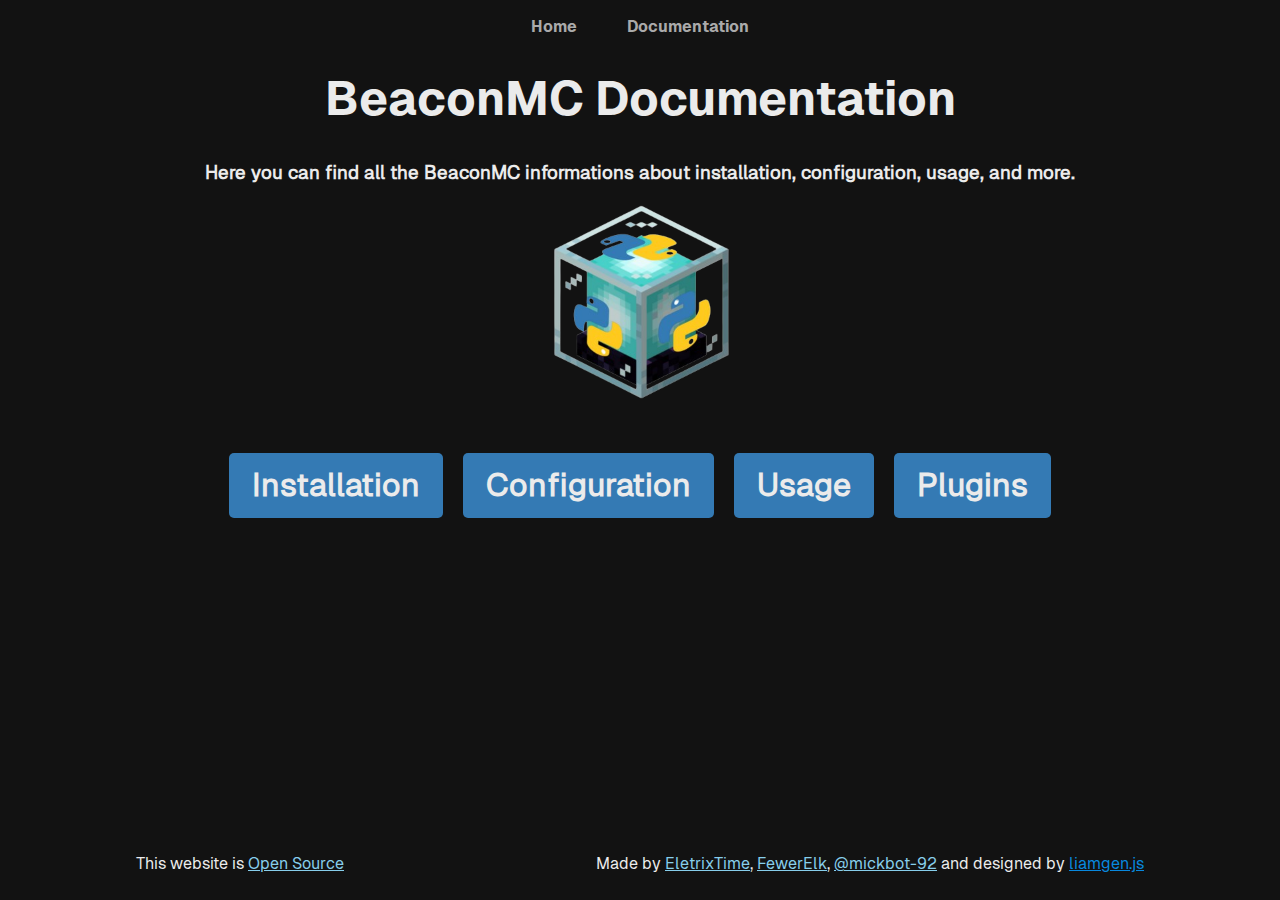
<file: documentation/index.html>
<!DOCTYPE html>
<html lang="en">
<head>
    <meta charset="UTF-8">
    <meta name="viewport" content="width=device-width, initial-scale=1.0">
    <title>BeaconMC Docs</title>

    <link rel="shortcut icon" href="../assets/logo.png" type="image/x-icon">

    <link rel="stylesheet" href="../assets/css/style.css">
    <link rel="stylesheet" href="https://cdnjs.cloudflare.com/ajax/libs/font-awesome/6.6.0/css/all.min.css" crossorigin="anonymous" referrerpolicy="no-referrer" />

    <!-- LGJS SEO -->
    <meta name="title" content="BeaconMC - Documentation">
    <meta name="description" content="The lightweight Python Minecraft server software !">
    <meta name="robots" content="index, follow">
    <meta http-equiv="Content-Type" content="text/html; charset=utf-8">
    <meta name="language" content="English">
    <meta name="generator" content="liamgen.js">
    <meta name="keywords" content="BeaconMC, Minecraft, Minecraft server, Python, Python Minecraft server, lightweight server, open source, plugins, plugin system, plugin creation, mods, Minecraft mods, GitHub, BeaconMC GitHub, server plugins, modding, developer tools, game development, server management, Discord, Minecraft customization, open-source project, server customization, game server, coding, programming, server mods, automation, lightweight, Python plugins, Python mods, Python game development, Python tools, Minecraft API, server plugins Python, event-driven, mods Python, spigot python, serveur minecraft python, minecraft python, spigot python minecraft, plugins python, spigot plugins">
    <meta name="theme-color" content="##347ab4" />

    <!-- OG LGJS SEO -->

    <meta property="og:title" content="BeaconMC - Documentation" />
    <meta property="og:description" content="The lightweight Python Minecraft server software !" />
    <meta property="og:image" content="https://beaconmcdev.github.io/BeaconMC/assets/logo.png" />
    <meta property="og:site_name" content="BeaconMC" />
    <meta property="og:locale" content="en_US" />
    <meta property="og:url" content="https://beaconmcdev.github.io/BeaconMC" />
    </head>
<body>
    <header>

        <ul>
            <li>
                <a href="https://beaconmcdev.github.io/BeaconMC/">Home</a>
            </li>
            <li>
                <a href="https://beaconmcdev.github.io/BeaconMC/documentation">Documentation</a>
            </li>
        </ul>
        <h1>BeaconMC Documentation</h1>

        <h3>
            Here you can find all the BeaconMC informations about installation, configuration, usage, and more.
        </h3>
    </header>
    <main>
        

        <img src="../assets/logo.png" width="200px" alt="">

        <div class="buttons">
            <a class="button-1 button" href="https://beaconmcdev.github.io/BeaconMC/documentation/installation">Installation</a>
            <a class="button-1 button" href="https://beaconmcdev.github.io/BeaconMC/documentation/configuration">Configuration</a>
            <a class="button-1 button" href="https://beaconmcdev.github.io/BeaconMC/creation">Usage</a>
            <a class="button-1 button" href="https://beaconmcdev.github.io/BeaconMC/documetation/plugins">Plugins</a>
        </div>
        
    </main>
    <footer>
        <p>
            This website is <a href="https://github.com/BeaconMCDev/BeaconMC/tree/website" target="_blank">Open Source</a>
        </p>
        <p>
            Made by <a href="https://github.com/EletrixtimeYT" target="_blank">EletrixTime</a>, <a href="https://github.com/FewerElk" target="_blank">FewerElk</a>, <a href="https://github.com/mickbot-92" target="_blank">@mickbot-92</a> and designed by <a href="https://liamgenjs.vercel.app" target="_blank" style="color: #0888de">liamgen.js</a>
        </p>
    </footer>
</body>
</html>
</file>
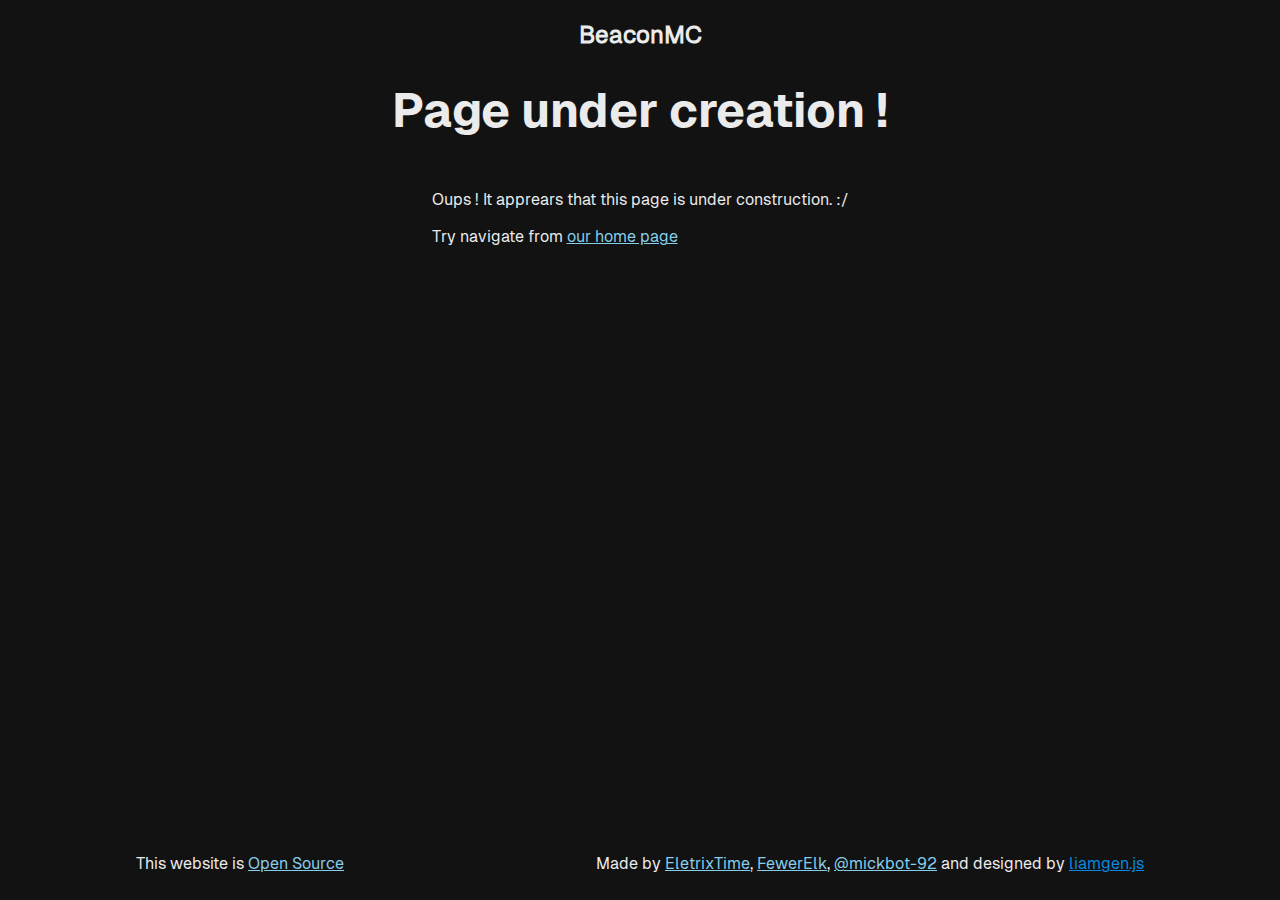
<file: creation.html>
<!DOCTYPE html>
<html lang="en">
<head>
    <meta charset="UTF-8">
    <meta name="viewport" content="width=device-width, initial-scale=1.0">
    <title>BeaconMC</title>

    <link rel="shortcut icon" href="https://beaconmcdev.github.io/BeaconMC/assets/logo.png" type="image/x-icon">

    <link rel="stylesheet" href="https://beaconmcdev.github.io/BeaconMC/assets/css/style.css">
    <link rel="stylesheet" href="https://cdnjs.cloudflare.com/ajax/libs/font-awesome/6.6.0/css/all.min.css" crossorigin="anonymous" referrerpolicy="no-referrer" />
</head>
<body>
    <header>
        <h2>BeaconMC</h2>

        <h1>
            Page under creation !
        </h1>
    </header>
    <main>

        <div>
            <p>Oups ! It apprears that this page is under construction. :/</p>
            <p>Try navigate from <a href="https://beaconmcdev.github.io/BeaconMC/">our home page</a></p>
        </div>
        
        
    </main>
    <footer>
        <p>
            This website is <a href="https://github.com/BeaconMCDev/BeaconMC/tree/website" target="_blank">Open Source</a>
        </p>
        <p>
            Made by <a href="https://github.com/eletrixtime" target="_blank">EletrixTime</a>, <a href="https://github.com/FewerElk" target="_blank">FewerElk</a>, <a href="https://github.com/mickbot-92" target="_blank">@mickbot-92</a> and designed by <a href="https://liamgenjs.vercel.app" target="_blank" style="color: #0888de">liamgen.js</a>
        </p>
    </footer>
</body>
</html>
</file>
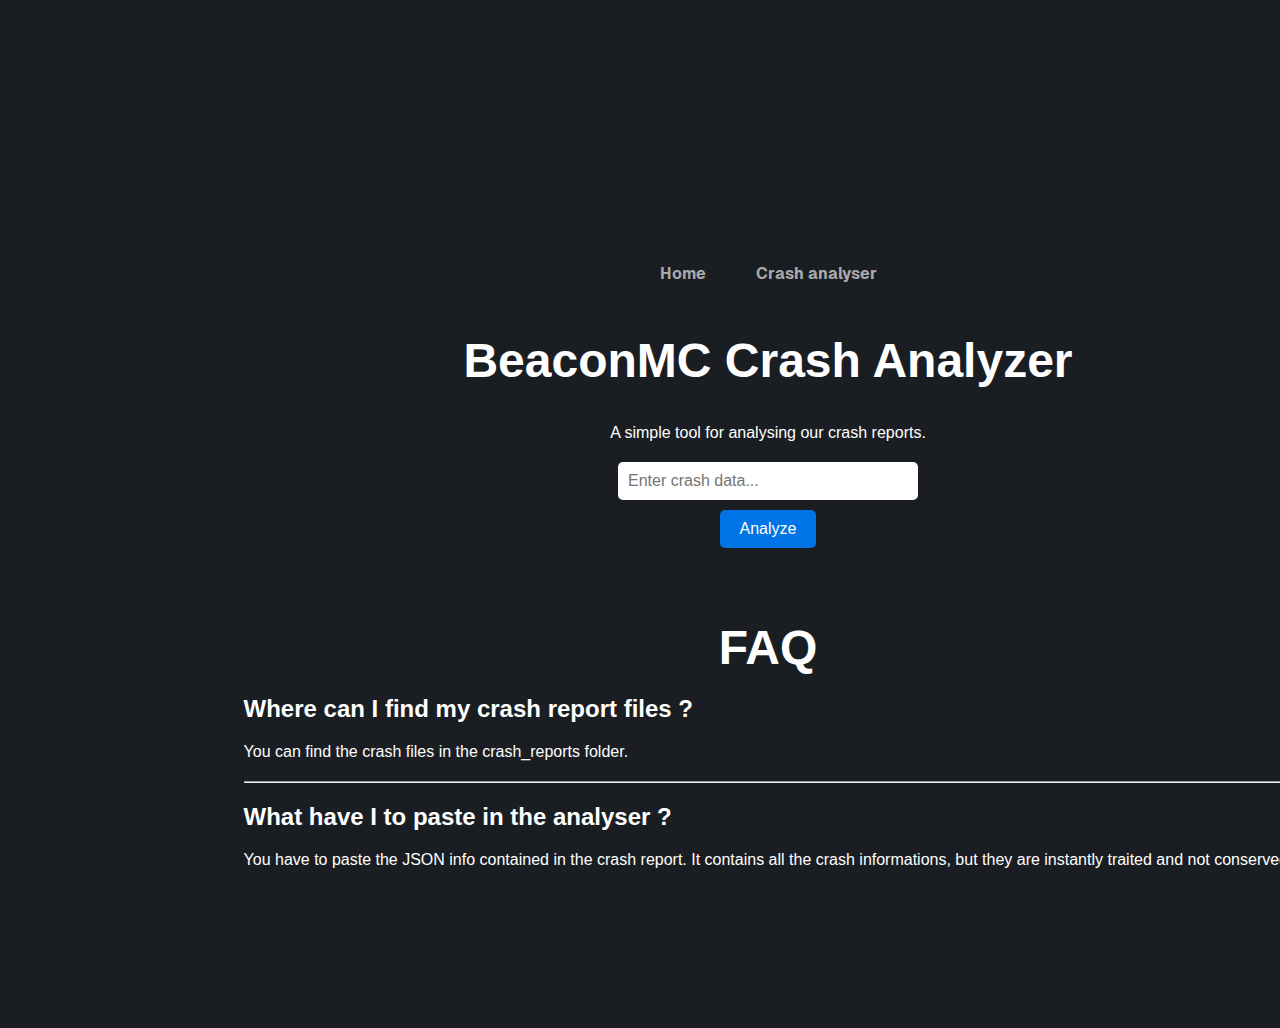
<file: debugger.html>
<!DOCTYPE html>
<html lang="en">
<head>
    <meta charset="UTF-8">
    <meta name="viewport" content="width=device-width, initial-scale=1.0">
    <title>BeaconMC - Crash analyser</title>
    <link rel="stylesheet" href="assets/css/style.css">
    <link rel="stylesheet" href="https://cdnjs.cloudflare.com/ajax/libs/font-awesome/6.6.0/css/all.min.css" crossorigin="anonymous" referrerpolicy="no-referrer" />
    <meta name="title" content="BeaconMC - Crash analyser">
    <meta name="description" content="A simple tool for analysing our crash reports.">
    <meta name="robots" content="index, follow">
    <meta http-equiv="Content-Type" content="text/html; charset=utf-8">
    <meta name="language" content="English">
    <meta name="generator" content="LiveInGround">
    <meta name="keywords" content="BeaconMC, Minecraft, Minecraft server, Python, Python Minecraft server, lightweight server, open source, plugins, plugin system, plugin creation, mods, Minecraft mods, GitHub, BeaconMC GitHub, server plugins, modding, developer tools, game development, server management, Discord, Minecraft customization, open-source project, server customization, game server, coding, programming, server mods, automation, lightweight, Python plugins, Python mods, Python game development, Python tools, Minecraft API, server plugins Python, event-driven, mods Python, spigot python, serveur minecraft python, minecraft python, spigot python minecraft, plugins python, spigot plugins">
    <meta name="theme-color" content="#121212" />
    <meta property="og:title" content="BeaconMC - Crash analyser" />
    <meta property="og:description" content="A simple tool for analysing our crash reports." />
    <meta property="og:image" content="https://beaconmcdev.github.io/BeaconMC/assets/logo.png" />
    <meta property="og:site_name" content="BeaconMC" />
    <meta property="og:locale" content="en_US" />
    <meta property="og:url" content="https://beaconmcdev.github.io/BeaconMC/debugger" />
    <link rel="shortcut icon" href="assets/logo.png" type="image/png">

    <style>
        body {
            margin: 10%;
            display: flex;
            flex-direction: column;
            justify-content: center;
            align-items: center;
            height: 100vh;
            font-family: Arial, sans-serif;
            color: rgb(255, 255, 255);
            background-color: rgb(26, 30, 34);
        }
        h1 {
            font-size: 3rem;
            margin-bottom: 20px;
        }
        code {
        display: block;
        padding: 10px;
        background-color: #1e1e1e;
        color: #d4d4d4;
        border-radius: 5px;
        font-family: "Courier New", Courier, monospace;
        white-space: pre-wrap; /* Garde la mise en forme des retours à la ligne */
        overflow-x: auto; /* Permet un défilement horizontal si nécessaire */
    }
        p {
            margin-bottom: 20px;
            font-size: 1rem;
        }
        .input-container {
            display: flex;
            flex-direction: column;
            align-items: center;
        }
        input[type="text"] {
            padding: 10px;
            font-size: 1rem;
            margin-bottom: 10px;
            border: none;
            border-radius: 5px;
            width: 300px;
        }
        button {
            padding: 10px 20px;
            font-size: 1rem;
            color: white;
            background-color: #0073e6;
            border: none;
            border-radius: 5px;
            cursor: pointer;
        }-a
        button:hover {
            background-color: #005bb5;
        }
        footer{
            /* footer alway at the bottom of the page */
            position: fixed;
            bottom: 0;
            width: 100%;
            background-color: #1e1e1e;
            color: #d4d4d4;
            text-align: center;
        }
        .yellow {
            color: #f1c40f;
        }
        .red {
            color: #e74c3c;
        }
        #faq {
            padding: 20px;
            border-radius: 5px;
            margin-top: 20px;
        }
    </style>
</head>
<body>
    <header>

        <ul>
            <li>
                <a href="https://beaconmcdev.github.io/BeaconMC/">Home</a>
            </li>
            <li>
                <a href="https://beaconmcdev.github.io/BeaconMC/debugger">Crash analyser</a>
            </li>
        </ul>
    </header>
    <h1>BeaconMC Crash Analyzer</h1>
    <p>A simple tool for analysing our crash reports.</p>
    <div id="input-c">
        <div class="input-container">
            <input type="text" placeholder="Enter crash data...">
            <button onclick="parse_crashfile(document.querySelector('input').value)">Analyze</button>
        </div>
    </div>
    <div id="output-c">
        <h1>Output: </h1>
        <hr>    
        <p><b>BeaconMC Version:</b> <span id="beaconmc_version"></span></p>
        <p><b>Minecraft Version:</b> <span id="mc_version"></span></p>
        <p><b>OS Name:</b> <span id="os_name"></span></p>
        <p><b>Date:</b> <span id="date"></span></p>
        <p><b>Python Version:</b> <span id="python_version"></span></p>
        <p><b>Online mode:</b> <span id="online_mode"></span></p>
        <p><b>Total Plugin:</b> <span id="total_plugin"></span></p>
        <p><b>Traceback Error:</b> <span id="traceback_error"></span></p>
        <h1>Quick fixes / recommendations</h1>
        <hr>
        <p id="whoatotod"></p>
    </div>
    <div id="faq">
        <h1 align="center">FAQ</h1>
        <h2>Where can I find my crash report files ?</h2>
        <p>You can find the crash files in the crash_reports folder.</p>
        <hr>
        <h2>What have I to paste in the analyser ?</h2>
        <p>You have to paste the JSON info contained in the crash report. It contains all the crash informations, but they are instantly traited and not conserved.</p>
        <!-- ... -->
    </div>

</body>
<script>
    LATEST_VERSION = "Alpha-dev"
    EXISTING_BMC_VERSIONS = ("Alpha-dev", "Alpha");
    LATEST_MC_VERSION = "1.21.3"
    EXISTING_MC_VERSIONS = ("1.21.3", "1.21")
    STABLE_PYTHON_VERSION = "3.10.9"

    document.getElementById("input-c").style.display = "block";
    // hide the output container
    document.getElementById("output-c").style.display = "none";

    function parse_crashfile(content) {
        const jsonStartIndex = content.lastIndexOf('{');
        if (jsonStartIndex === -1) {
            alert("No data provided.");
            return;
        }

        const jsonString = content.slice(jsonStartIndex);
        let crashData;

        try {
            crashData = JSON.parse(jsonString);
        } catch (error) {
            alert("Invalid JSON data provided.");
            return;
        }

        function parseVersion(versionString) {
    
            let match = versionString.match(/\d+\.\d+(\.\d+)?/);
            return match ? match[0] : "unknown";
        }

        function parsePythonVersion(versionString) {
            let cleanVersion = parseVersion(versionString);
            let pythonLink = `https://docs.python.org/${cleanVersion.split('.')[0]}.${cleanVersion.split('.')[1]}/`;
            return { cleanVersion, pythonLink };
        }

        function formatDate(isoDate) {
            let date = new Date(isoDate);
            return date.toLocaleString();
        }

        const beaconmc_version = crashData.bmc_version;
        const mc_version = parseVersion(crashData.mc_version);
        const os_name = crashData.os_name;
        const date = formatDate(crashData.date);
        const { cleanVersion: python_version, pythonLink } = parsePythonVersion(crashData.python_version);
        const total_plugin = crashData.total_plugin;
        const traceback_error = crashData.traceback;
        const online_mode = crashData.online_mode;

        document.getElementById("input-c").style.display = "none";
        document.getElementById("output-c").style.display = "block"; 


        document.getElementById("beaconmc_version").innerHTML = beaconmc_version;
        document.getElementById("mc_version").innerHTML = mc_version;
        document.getElementById("os_name").innerHTML = os_name;
        document.getElementById("online_mode").innerHTML = online_mode;
        document.getElementById("date").innerHTML = date;
        document.getElementById("python_version").innerHTML = `<a href="${pythonLink}" target="_blank">${python_version}</a>`;
        document.getElementById("total_plugin").innerHTML = total_plugin;
        document.getElementById("traceback_error").innerHTML = "<code>" +
            traceback_error.replace(/</g, "&lt;")
                .replace(/>/g, "&gt;")
                .replace(/\n/g, "<br>") 
                .replace(" ", "&nbsp;")
                .replace("\n", "<br>") +
            "</code>";
        
        if (beaconmc_version != LATEST_VERSION) {
            if (EXISTING_BMC_VERSIONS.includes(beaconmc_version)) {
                document.getElementById("beaconmc_version").innerHTML += " (<b class='yellow'>outdated</b>)";
                document.getElementById("whoatotod").innerHTML = "<br>- Please update BeaconMC to the latest version.";
            } else {
                document.getElementById("beaconmc_version").innerHTML += " (<b class='red'>unknown</b>)";
                document.getElementById("whoatotod").innerHTML = "<br>- This version of BeaconMC is not recognized. Please reinstall BeaconMC from our GitHub without editing it.";
            }
        }

        if (!LATEST_MC_VERSION.includes(mc_version)) {
            if (EXISTING_MC_VERSIONS.includes(mc_version)) {
                document.getElementById("mc_version").innerHTML += " (<b class='yellow'>outdated</b>)";
                document.getElementById("whoatotod").innerHTML = "<br>- Please update Minecraft to the latest version.";
            } else {
                document.getElementById("mc_version").innerHTML += " (<b class='red'>unsupported</b>)";
                document.getElementById("whoatotod").innerHTML = "<br>- This version of Minecraft is not supported.";
            }

            document.getElementById("mc_version").innerHTML += " (<b class='red'>unsupported</b>)";
            document.getElementById("whoatotod").innerHTML = "<br>- This version of Minecraft is not supported.";
        }


        function comparePythonVersion(version, target) {
            let versionParts = version.split('.');
            let versionFloat = parseFloat(versionParts[0] + '.' + versionParts[1]);
            return versionFloat <= target;
        }

        if (comparePythonVersion(python_version, 3.10)) {
            if (parseFloat(python_version) <= 3.8) {
                document.getElementById("python_version").innerHTML += " (<b class='yellow'>outdated</b>)";
                document.getElementById("whoatotod").innerHTML += "<br> - This version of python is outdated and may cause crashes. Please update to a better version of python (" + STABLE_PYTHON_VERSION + ").";
            }
        }

        if (comparePythonVersion(python_version, 3.0)) {
            document.getElementById("python_version").innerHTML += " (<b class='red'>not supported</b>)";
            document.getElementById("whoatotod").innerHTML += "<br> - BeaconMC uses python 3, python 2 will not work. Please use a recent version of python (" + STABLE_PYTHON_VERSION + ").";
        }

        if (!online_mode) {
            document.getElementById("online_mode").innerHTML += " (<b class='red'>WARNING: NOT SECURE</b>)";
            document.getElementById("whoatotod").innerHTML += "<br>- Please enable online mode in the server.properties file. This will prevent cracked clients from joining and enforce your server safety.";
        }
        if (traceback_error.includes("ModuleNotFoundError")) {
            document.getElementById("traceback_error").innerHTML += "<br><b class='red'>ModuleNotFoundError detected</b>";
            document.getElementById("whoatotod").innerHTML += "<br>- Please try reinstalling beaconmc, without modifications.";
        }
        if (traceback_error.includes("DeprecationWarning")) {
            document.getElementById("traceback_error").innerHTML += "<br><b class='yellow'>DeprecationWarning detected</b>";
            document.getElementById("whoatotod").innerHTML += "<br>- Please update your plugins to the latest version. Are you a plugin developper ? Please use the latest api methods.";
        }
        if (traceback_error.includes("SyntaxError")) {
            document.getElementById("traceback_error").innerHTML += "<br><b class='red'>SyntaxError detected</b>";
            document.getElementById("whoatotod").innerHTML += "<br>- Please check your plugins for syntax errors.";
        }

        if (document.getElementById("whoatotod").innerHTML === "") {
            document.getElementById("whoatotod").innerHTML = "<br>No quick fixes or recommendations found. Please open an issue on our GitHub if you need help.";
        }
    }
</script>
</html>
</file>
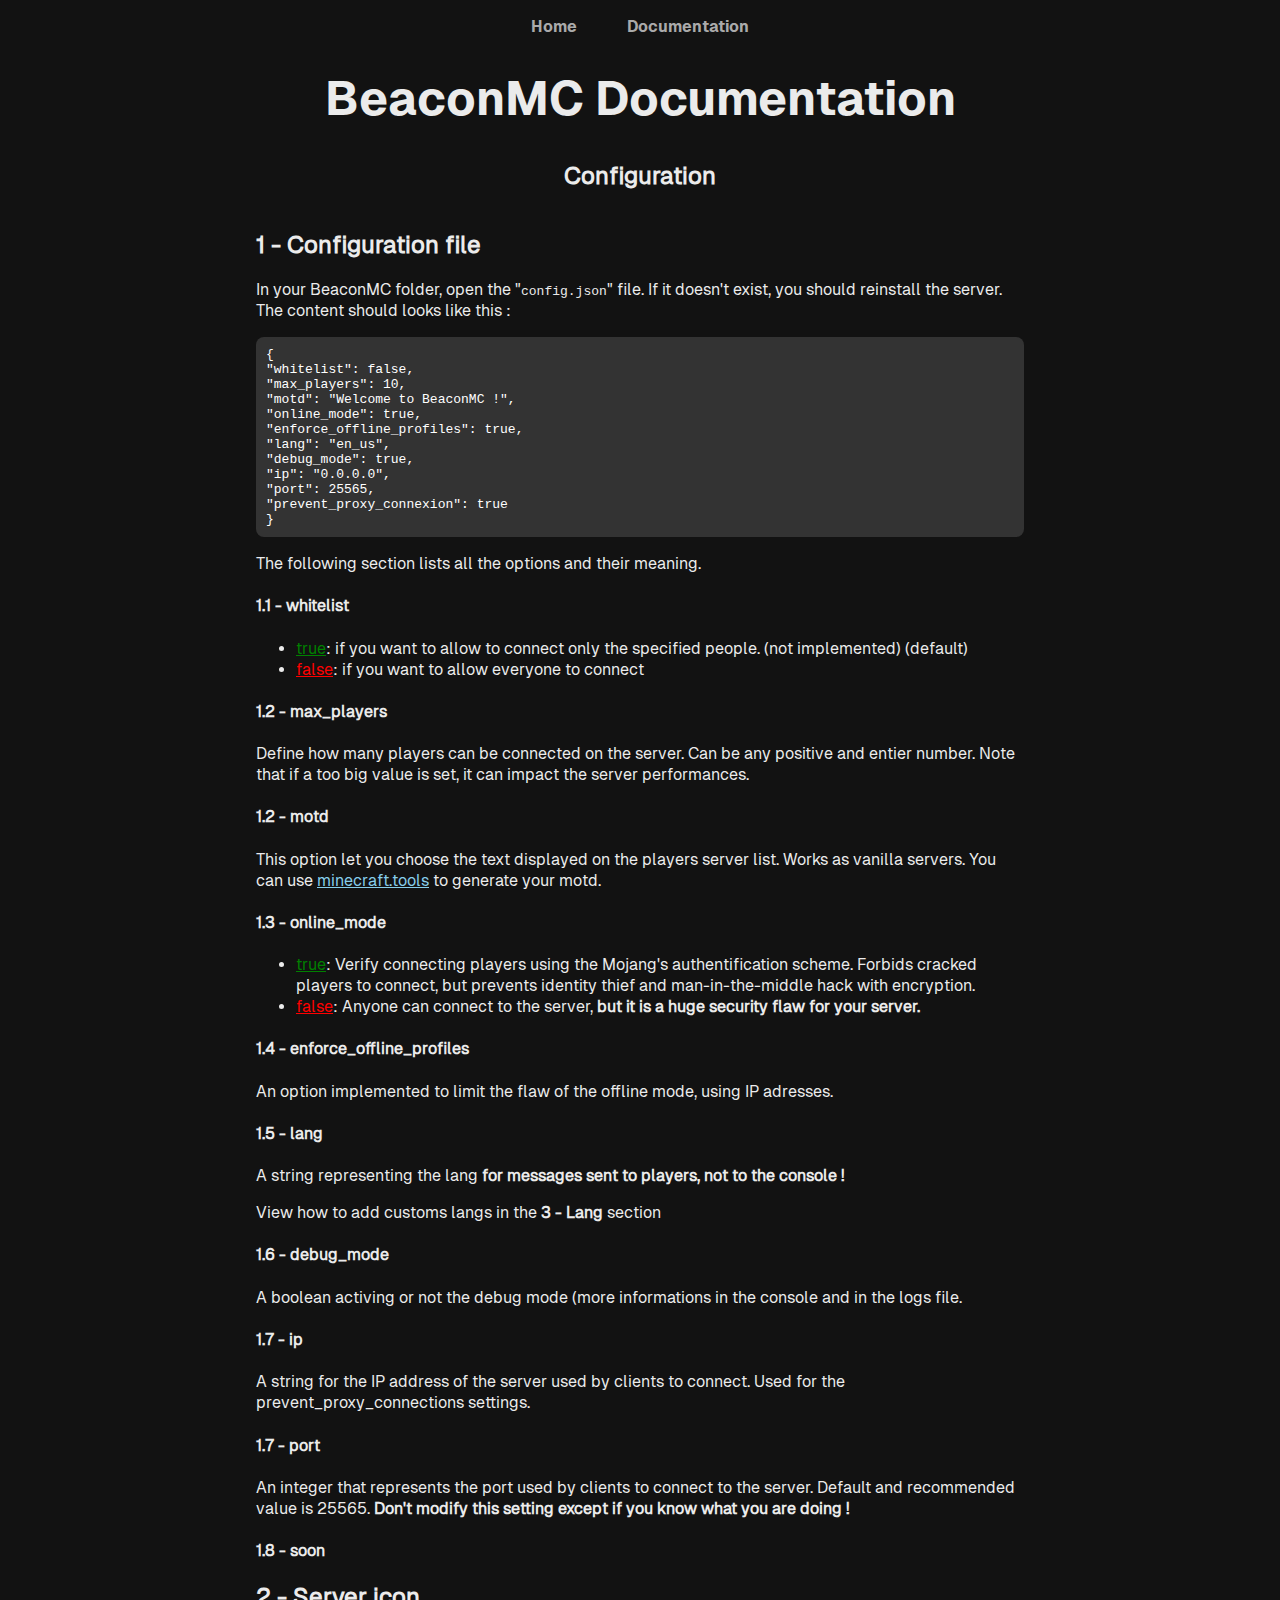
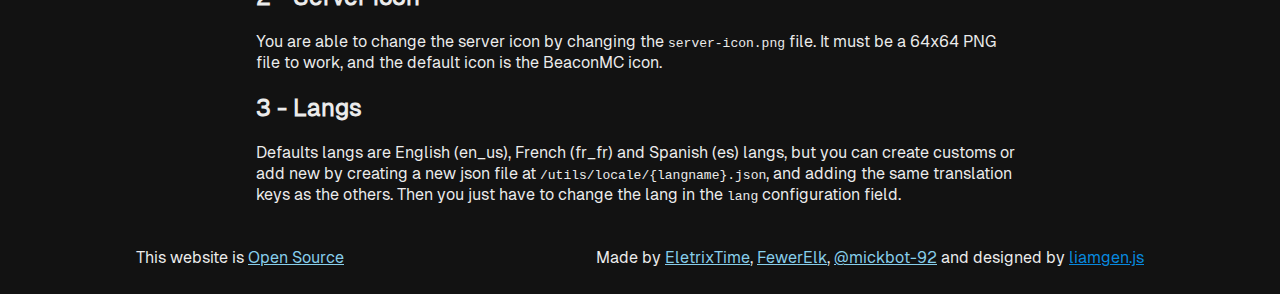
<file: documentation/configuration.html>
<!DOCTYPE html>
<html lang="en">
<head>
    <meta charset="UTF-8">
    <meta name="viewport" content="width=device-width, initial-scale=1.0">
    <title>BeaconMC Documentation</title>

    <link rel="shortcut icon" href="../assets/logo.png" type="image/x-icon">

    <link rel="stylesheet" href="../assets/css/style.css">
    <link rel="stylesheet" href="https://cdnjs.cloudflare.com/ajax/libs/font-awesome/6.6.0/css/all.min.css" crossorigin="anonymous" referrerpolicy="no-referrer" />

    <!-- LGJS SEO -->
    <meta name="title" content="BeaconMC - Configuration">
    <meta name="description" content="The lightweight Python Minecraft server software !">
    <meta name="robots" content="index, follow">
    <meta http-equiv="Content-Type" content="text/html; charset=utf-8">
    <meta name="language" content="English">
    <meta name="generator" content="liamgen.js">
    <meta name="keywords" content="BeaconMC, Minecraft, Minecraft server, Python, Python Minecraft server, lightweight server, open source, plugins, plugin system, plugin creation, mods, Minecraft mods, GitHub, BeaconMC GitHub, server plugins, modding, developer tools, game development, server management, Discord, Minecraft customization, open-source project, server customization, game server, coding, programming, server mods, automation, lightweight, Python plugins, Python mods, Python game development, Python tools, Minecraft API, server plugins Python, event-driven, mods Python, spigot python, serveur minecraft python, minecraft python, spigot python minecraft, plugins python, spigot plugins">
    <meta name="theme-color" content="##347ab4" />

    <!-- OG LGJS SEO -->

    <meta property="og:title" content="BeaconMC - Configuration" />
    <meta property="og:description" content="The lightweight Python Minecraft server software !" />
    <meta property="og:image" content="https://beaconmcdev.github.io/BeaconMC/assets/logo.png" />
    <meta property="og:site_name" content="BeaconMC" />
    <meta property="og:locale" content="en_US" />
    <meta property="og:url" content="https://beaconmcdev.github.io/BeaconMC" />
</head>
<body>
    <header>

        <ul>
            <li>
                <a href="https://beaconmcdev.github.io/BeaconMC/">Home</a>
            </li>
            <li>
                <a href="https://beaconmcdev.github.io/BeaconMC/documentation">Documentation</a>
            </li>
        </ul>
        <h1>BeaconMC Documentation</h1>

        <h2>
            Configuration
        </h2>
    </header>
    <main>

        <div class="docs">
            <h2>1 - Configuration file</h2>
            <p>In your BeaconMC folder, open the "<code>config.json</code>" file. If it doesn't exist, you should reinstall the server. The content should looks like this :
                <pre>{<br>"whitelist": false,<br>"max_players": 10,<br>"motd": "Welcome to BeaconMC !",<br>"online_mode": true,<br>"enforce_offline_profiles": true,<br>"lang": "en_us",<br>"debug_mode": true, <br>"ip": "0.0.0.0", <br>"port": 25565, <br>"prevent_proxy_connexion": true<br>}</pre>
            </p>
            <p>The following section lists all the options and their meaning.</p>
            <h4>1.1 - whitelist</h4>
                <ul>
                    <li><u style="color:green;">true</u>: if you want to allow to connect only the specified people. (not implemented) (default)</li>
                    <li><u style="color:red;">false</u>: if you want to allow everyone to connect</li>
                </ul>
            <h4>1.2 - max_players</h4>
                <p>Define how many players can be connected on the server. Can be any positive and entier number. Note that if a too big value is set, it can impact the server performances.</p>
            <h4>1.2 - motd</h4>
                <p>This option let you choose the text displayed on the players server list. Works as vanilla servers. You can use <a href="https://minecraft.tools/en/motd.php">minecraft.tools</a> to generate your motd.</p>
            <h4>1.3 - online_mode</h4>
            <ul>
                <li><u style="color:green;">true</u>: Verify connecting players using the Mojang's authentification scheme. Forbids cracked players to connect, but prevents identity thief and man-in-the-middle hack with encryption.</li>
                <li><u style="color:red;">false</u>: Anyone can connect to the server, <b>but it is a huge security flaw for your server.</b></li>
            </ul>
            <h4>1.4 - enforce_offline_profiles</h4>
                <p>An option implemented to limit the flaw of the offline mode, using IP adresses.</p>
            <h4>1.5 - lang</h4>
                <p>A string representing the lang <b>for messages sent to players, not to the console !</b></p>
                <p>View how to add customs langs in the <b>3 - Lang</b> section
            <h4>1.6 - debug_mode</h4>
                <p>A boolean activing or not the debug mode (more informations in the console and in the logs file.</p>
            <h4>1.7 - ip</h4>
                <p>A string for the IP address of the server used by clients to connect. Used for the prevent_proxy_connections settings.</p>
            <h4>1.7 - port</h4>
                <p>An integer that represents the port used by clients to connect to the server. Default and recommended value is 25565. <b>Don't modify this setting except if you know what you are doing !</b></p>
            <h4>1.8 - soon</h4>

            <h2>2 - Server icon</h2>
            <p>You are able to change the server icon by changing the <code>server-icon.png</code> file. It must be a 64x64 PNG file to work, and the default icon is the BeaconMC icon.</p>
            <h2>3 - Langs</h2>
            <p>Defaults langs are English (en_us), French (fr_fr) and Spanish (es) langs, but you can create customs or add new by creating a new json file at <code>/utils/locale/{langname}.json</code>, and adding the same translation keys as the others. Then you just have to change the lang in the <code>lang</code> configuration field.</p>
        </div>
        
        

        
    </main>
    <footer>
        <p>
            This website is <a href="https://github.com/BeaconMCDev/BeaconMC/tree/website" target="_blank">Open Source</a>
        </p>
        <p>
            Made by <a href="https://github.com/eletrixtime" target="_blank">EletrixTime</a>, <a href="https://github.com/FewerElk" target="_blank">FewerElk</a>, <a href="https://github.com/mickbot-92" target="_blank">@mickbot-92</a> and designed by <a href="https://liamgenjs.vercel.app" target="_blank" style="color: #0888de">liamgen.js</a>
        </p>
    </footer>
</body>
</html>
</file>
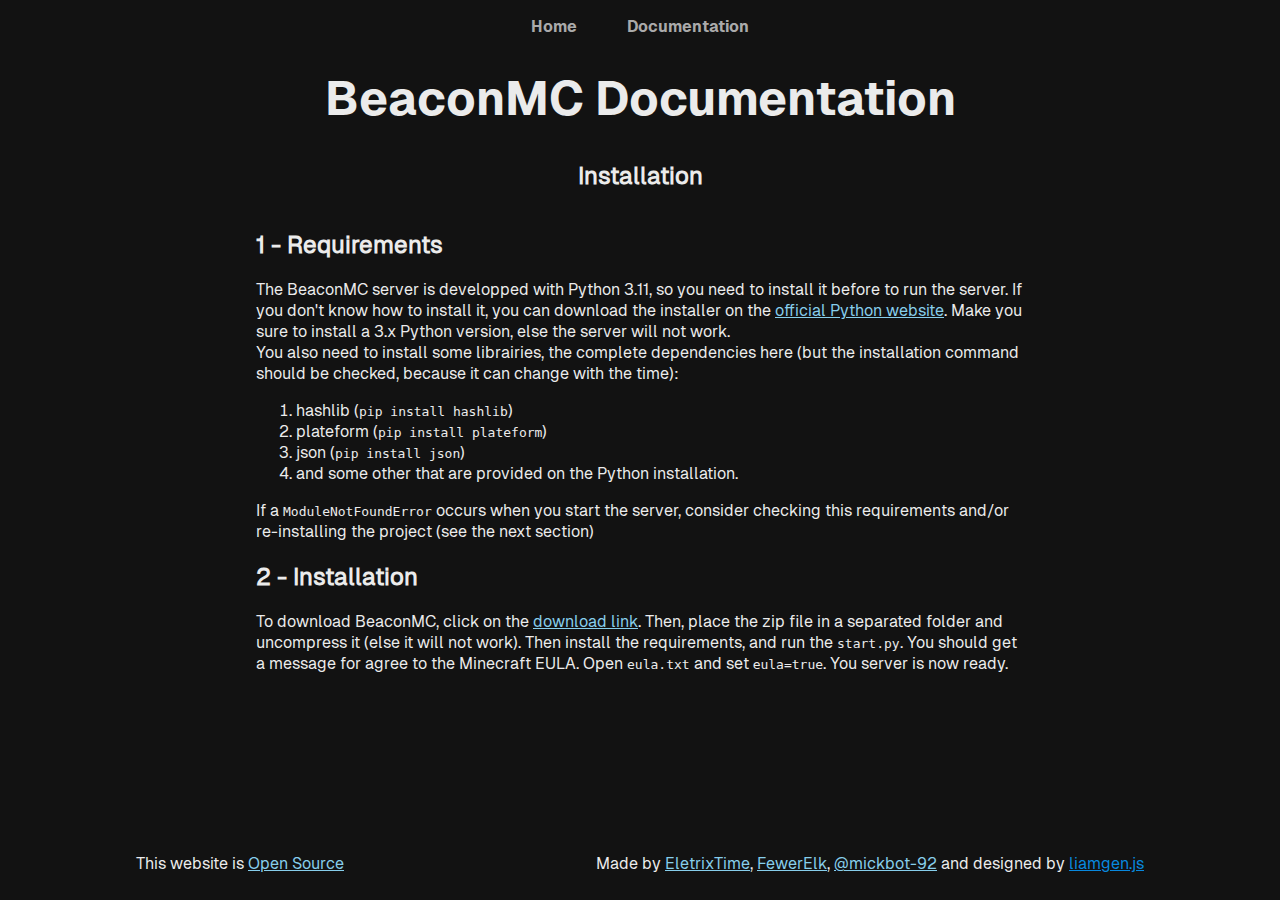
<file: documentation/installation.html>
<!DOCTYPE html>
<html lang="en">
<head>
    <meta charset="UTF-8">
    <meta name="viewport" content="width=device-width, initial-scale=1.0">
    <title>BeaconMC Docs</title>

    <link rel="shortcut icon" href="../assets/logo.png" type="image/x-icon">

    <link rel="stylesheet" href="../assets/css/style.css">
    <link rel="stylesheet" href="https://cdnjs.cloudflare.com/ajax/libs/font-awesome/6.6.0/css/all.min.css" crossorigin="anonymous" referrerpolicy="no-referrer" />

    <!-- LGJS SEO -->
    <meta name="title" content="BeaconMC - Installation">
    <meta name="description" content="The lightweight Python Minecraft server software !">
    <meta name="robots" content="index, follow">
    <meta http-equiv="Content-Type" content="text/html; charset=utf-8">
    <meta name="language" content="English">
    <meta name="generator" content="liamgen.js">
    <meta name="keywords" content="BeaconMC, Minecraft, Minecraft server, Python, Python Minecraft server, lightweight server, open source, plugins, plugin system, plugin creation, mods, Minecraft mods, GitHub, BeaconMC GitHub, server plugins, modding, developer tools, game development, server management, Discord, Minecraft customization, open-source project, server customization, game server, coding, programming, server mods, automation, lightweight, Python plugins, Python mods, Python game development, Python tools, Minecraft API, server plugins Python, event-driven, mods Python, spigot python, serveur minecraft python, minecraft python, spigot python minecraft, plugins python, spigot plugins">
    <meta name="theme-color" content="##347ab4" />

    <!-- OG LGJS SEO -->

    <meta property="og:title" content="BeaconMC - Installation" />
    <meta property="og:description" content="The lightweight Python Minecraft server software !" />
    <meta property="og:image" content="https://beaconmcdev.github.io/BeaconMC/assets/logo.png" />
    <meta property="og:site_name" content="BeaconMC" />
    <meta property="og:locale" content="en_US" />
    <meta property="og:url" content="https://beaconmcdev.github.io/BeaconMC" />
</head>
<body>
    <header>

        <ul>
            <li>
                <a href="https://beaconmcdev.github.io/BeaconMC">Home</a>
            </li>
            <li>
                <a href="https://beaconmcdev.github.io/BeaconMC/documentation">Documentation</a>
            </li>
        </ul>
        <h1>BeaconMC Documentation</h1>

        <h2>
            Installation
        </h2>
    </header>
    <main>

        <div class="docs">
            <h2>1 - Requirements</h2>
            <p>The BeaconMC server is developped with Python 3.11, so you need to install it before to run the server. If you don't know how to install it, you can download the installer on the <a href="https://www.python.org/">official Python website</a>. Make you sure to install a 3.x Python version, else the server will not work.<br>
            You also need to install some librairies, the complete dependencies here (but the installation command should be checked, because it can change with the time):</p>
            <ol>
                <li>hashlib (<code>pip install hashlib</code>)</li>
                <li>plateform (<code>pip install plateform</code>)</li>
                <li>json (<code>pip install json</code>)</li>
                <li>and some other that are provided on the Python installation.</li>
            </ol>
            <p>If a <code>ModuleNotFoundError</code> occurs when you start the server, consider checking this requirements and/or re-installing the project (see the next section)</p>
            <h2>2 - Installation</h2>
            <p>To download BeaconMC, click on the <a href="https://github.com/BeaconMCDev/BeaconMC/tree/website">download link</a>. Then, place the zip file in a separated folder and uncompress it (else it will not work). Then install the requirements, and run the <code>start.py</code>. You should get a message for agree to the Minecraft EULA. Open <code>eula.txt</code> and set <code>eula=true</code>. You server is now ready.</p>
        </div>
        
    </main>
    <footer>
        <p>
            This website is <a href="https://github.com/BeaconMCDev/BeaconMC/tree/website" target="_blank">Open Source</a>
        </p>
        <p>
            Made by <a href="https://github.com/eletrixtime" target="_blank">EletrixTime</a>, <a href="https://github.com/FewerElk" target="_blank">FewerElk</a>, <a href="https://github.com/mickbot-92" target="_blank">@mickbot-92</a> and designed by <a href="https://liamgenjs.vercel.app" target="_blank" style="color: #0888de">liamgen.js</a>
        </p>
    </footer>
</body>
</html>
</file>
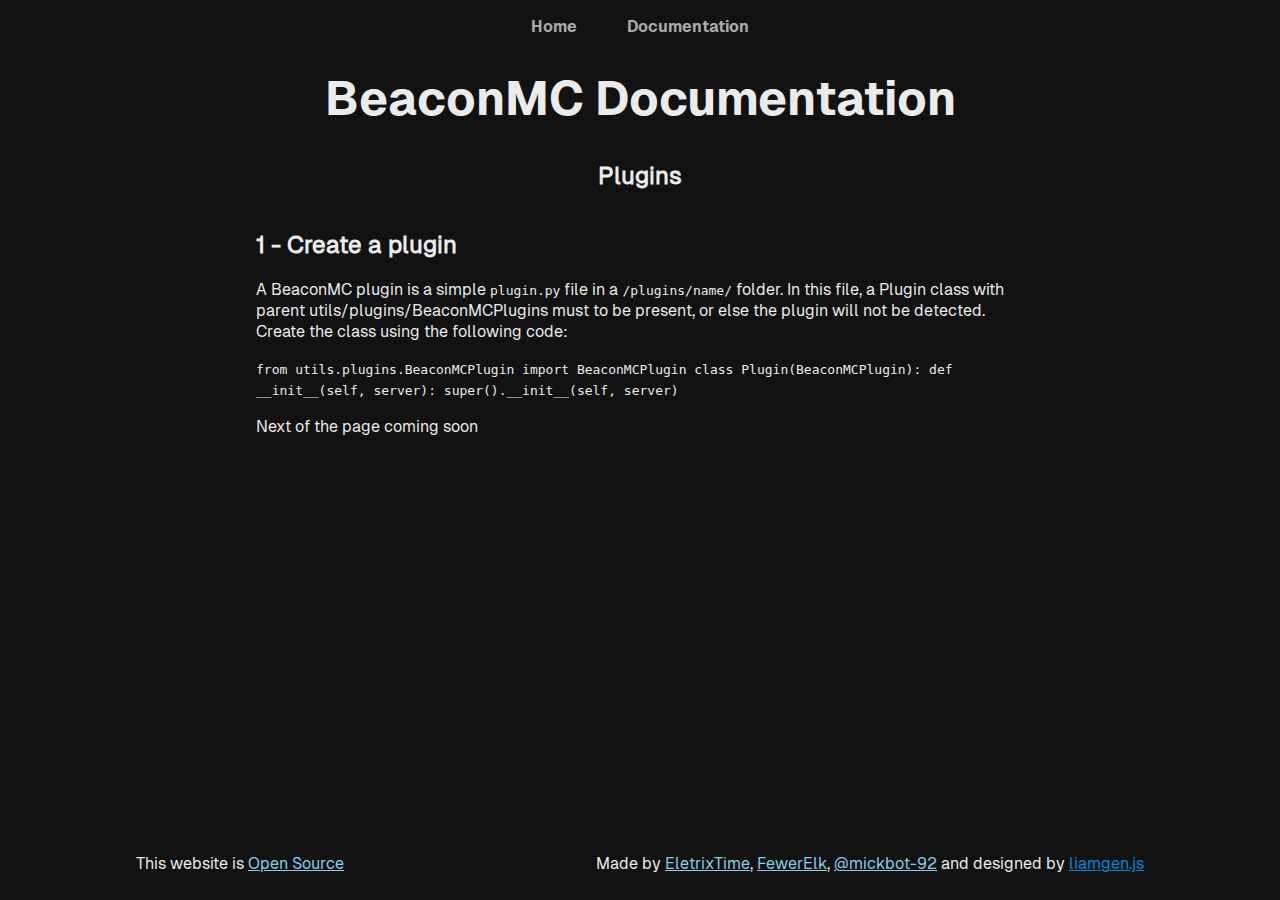
<file: documentation/plugins.html>
<!DOCTYPE html>
<html lang="en">
<head>
    <meta charset="UTF-8">
    <meta name="viewport" content="width=device-width, initial-scale=1.0">
    <title>BeaconMC Documentation</title>

    <link rel="shortcut icon" href="../assets/logo.png" type="image/x-icon">

    <link rel="stylesheet" href="../assets/css/style.css">
    <link rel="stylesheet" href="https://cdnjs.cloudflare.com/ajax/libs/font-awesome/6.6.0/css/all.min.css" crossorigin="anonymous" referrerpolicy="no-referrer" />

    <!-- LGJS SEO -->
    <meta name="title" content="BeaconMC - Plugins">
    <meta name="description" content="The lightweight Python Minecraft server software !">
    <meta name="robots" content="index, follow">
    <meta http-equiv="Content-Type" content="text/html; charset=utf-8">
    <meta name="language" content="English">
    <meta name="generator" content="liamgen.js">
    <meta name="keywords" content="BeaconMC, Minecraft, Minecraft server, Python, Python Minecraft server, lightweight server, open source, plugins, plugin system, plugin creation, mods, Minecraft mods, GitHub, BeaconMC GitHub, server plugins, modding, developer tools, game development, server management, Discord, Minecraft customization, open-source project, server customization, game server, coding, programming, server mods, automation, lightweight, Python plugins, Python mods, Python game development, Python tools, Minecraft API, server plugins Python, event-driven, mods Python, spigot python, serveur minecraft python, minecraft python, spigot python minecraft, plugins python, spigot plugins">
    <meta name="theme-color" content="##347ab4" />

    <!-- OG LGJS SEO -->

    <meta property="og:title" content="BeaconMC - Plugins" />
    <meta property="og:description" content="The lightweight Python Minecraft server software !" />
    <meta property="og:image" content="https://beaconmcdev.github.io/BeaconMC/assets/logo.png" />
    <meta property="og:site_name" content="BeaconMC" />
    <meta property="og:locale" content="en_US" />
    <meta property="og:url" content="https://beaconmcdev.github.io/BeaconMC" />
</head>
<body>
    <header>

        <ul>
            <li>
                <a href="https://beaconmcdev.github.io/BeaconMC/">Home</a>
            </li>
            <li>
                <a href="https://beaconmcdev.github.io/BeaconMC/documentation">Documentation</a>
            </li>
        </ul>
        <h1>BeaconMC Documentation</h1>

        <h2>
            Plugins
        </h2>
    </header>
    <main>

        <div class="docs">
            <h2>1 - Create a plugin</h2>
            <p>A BeaconMC plugin is a simple <code>plugin.py</code> file in a <code>/plugins/name/</code> folder. In this file, a Plugin class with parent utils/plugins/BeaconMCPlugins must to be present, or else the plugin will not be detected. Create the class using the following code:</p>
            <code>
            from utils.plugins.BeaconMCPlugin import BeaconMCPlugin
            
            class Plugin(BeaconMCPlugin):
                def __init__(self, server):
                    super().__init__(self, server)
            </code>
            <p>Next of the page coming soon</p>
        </div>
    </main>
    <footer>
        <p>
            This website is <a href="https://github.com/BeaconMCDev/BeaconMC/tree/website" target="_blank">Open Source</a>
        </p>
        <p>
            Made by <a href="https://github.com/eletrixtime" target="_blank">EletrixTime</a>, <a href="https://github.com/FewerElk" target="_blank">FewerElk</a>, <a href="https://github.com/mickbot-92" target="_blank">@mickbot-92</a> and designed by <a href="https://liamgenjs.vercel.app" target="_blank" style="color: #0888de">liamgen.js</a>
        </p>
    </footer>
</body>
</html>
</file>
<file: assets/css/style.css>
:root {
    --background-color: #121212;
    --text-color: #ebebeb;
    --accent-color: #a8eb12;

    --py-color-1: #347ab4;
    --py-color-2: #ffca1d;
}

@font-face {
    font-family: "Geist";
    src:
        url("../fonts/Geist-Regular.otf")
}

@font-face {
    font-family: "GeistBold";
    src:
        url("../fonts/Geist-Bold.otf")
}

* {
    box-sizing: border-box
}

html,
body {
    width: 100%;
    height: 100%;
    margin: 0
}

body {
    font-family: Geist;
    background-color: var(--background-color);
    color: var(--text-color);

    display: flex;
    align-items: center;
    flex-direction: column;
}

header {
    text-align: center;
    max-width: 70%;
}

header h1 {
    font-family: GeistBold;
    font-size: 3rem;
}

header ul {
    list-style: none;
    padding: 0;
    display: flex;
    justify-content: center;
    align-items: center;
    gap: 50px;
}

header ul li a {
    color: #aaaaaa;
    transition: all 0.5s;
    font-family: GeistBold;
    text-decoration: none;
}

header ul li a:hover {
    color: var(--text-color)
}

main {
    flex: 1;
    display: flex;
    align-items: center;
    flex-direction: column;
    gap: 50px;
}

main .about {
    width: 80%;
    display: flex;
    align-items: center;
    justify-content: space-around;
}

main .about div {
    max-width: 50%;
}

main,
footer {
    width: 100%;
}

footer {
    display: flex;
    justify-content: center;
    align-items: center;
    padding: 10px;
    justify-content: space-around;
}

a {
    color: skyblue;
}

pre {
    background-color: #333;
    color: white;
    padding: 10px;
    border-radius: 8px;
}

.button {
    font-size: 2rem;
    border: none;
    border-radius: 5px;
    color: var(--text-color);
    cursor: pointer;
    display: flex;
    align-items: center;
    font-weight: bold;
    padding: 10px 20px;
    transition: all 0.3s ease;
    border: 3px solid transparent;
    text-decoration: none;
}

.button-1 {
    background-color: var(--py-color-1);
}

.button-1:hover {
    background-color: rgba(52, 122, 180, 0.7);
}

.button-2 {
    color: #333;
    background-color: var(--py-color-2);
}

.button-2:hover {
    background-color: rgba(255, 202, 29, 0.7);
}

.button-3 {
    border: 3px solid var(--text-color);
    border-radius: 8px;
    background: transparent;
}

.button-3:hover {
    background-color: #262626;
}

.buttons {
    display: flex;
    align-items: center;
    gap: 20px;
    flex-wrap: wrap;
}

.buttons-column {
    display: flex;
    gap: 20px;
    flex-direction: column;
}

.buttons-column .button {
    justify-content: center !important;
}

.accent {
    background: var(--py-color-1);
    padding: 5px;
    border-radius: 6px;
}

.social {
    width: fit-content;
    display: flex;
    padding: 0.5rem 1.4rem;
    font-size: 0.875rem;
    line-height: 1.25rem;
    font-weight: 700;
    text-align: center;
    text-transform: uppercase;
    vertical-align: middle;
    align-items: center;
    border-radius: 0.5rem;
    border: 1px solid rgba(86, 98, 246, 0.25);
    gap: 0.75rem;
    color: #ffffff;
    background-color: #5662f6;
    cursor: pointer;
    transition: all 0.6s ease;
    text-decoration: none;
}

.social svg {
    height: 24px;
    width: 24px;
    fill: #fff;
    margin-right: 0.5rem;
}

.social:hover {
    transform: scale(1.02);
    background-color: rgb(119, 133, 204);
    box-shadow: 0 2px 4px rgba(119, 133, 204, 0.1);
}

.social:focus {
    outline: none;
    box-shadow: 0 0 0 3px rgba(0, 0, 0, 0.3);
}

.social:active {
    transform: scale(0.98);
    opacity: 0.8;
}

@media (max-width: 480px) {
    .social {
        max-width: 100%;
    }
}


.docs {
    max-width: 60%;
}


@media only screen and (max-width: 768px) {
    header {
        max-width: 95%;
    }

    header h1 {
        font-size: 2.5rem;
    }

    .buttons {
        flex-direction: column;
        justify-content: center;
        width: 100%;
    }

    .buttons .button {
        width: 95%;
    }

    .about {
        flex-direction: column-reverse;
        width: 95%;
    }

    main .about div {
        max-width: 100%;
        width: 100%;
    }

    .docs {
        max-width: 80%;
    }

    .social {
        width: 100%;
        justify-content: center;
    }

    footer {
        flex-direction: column;
        text-align: center;
    }
}
</file>
